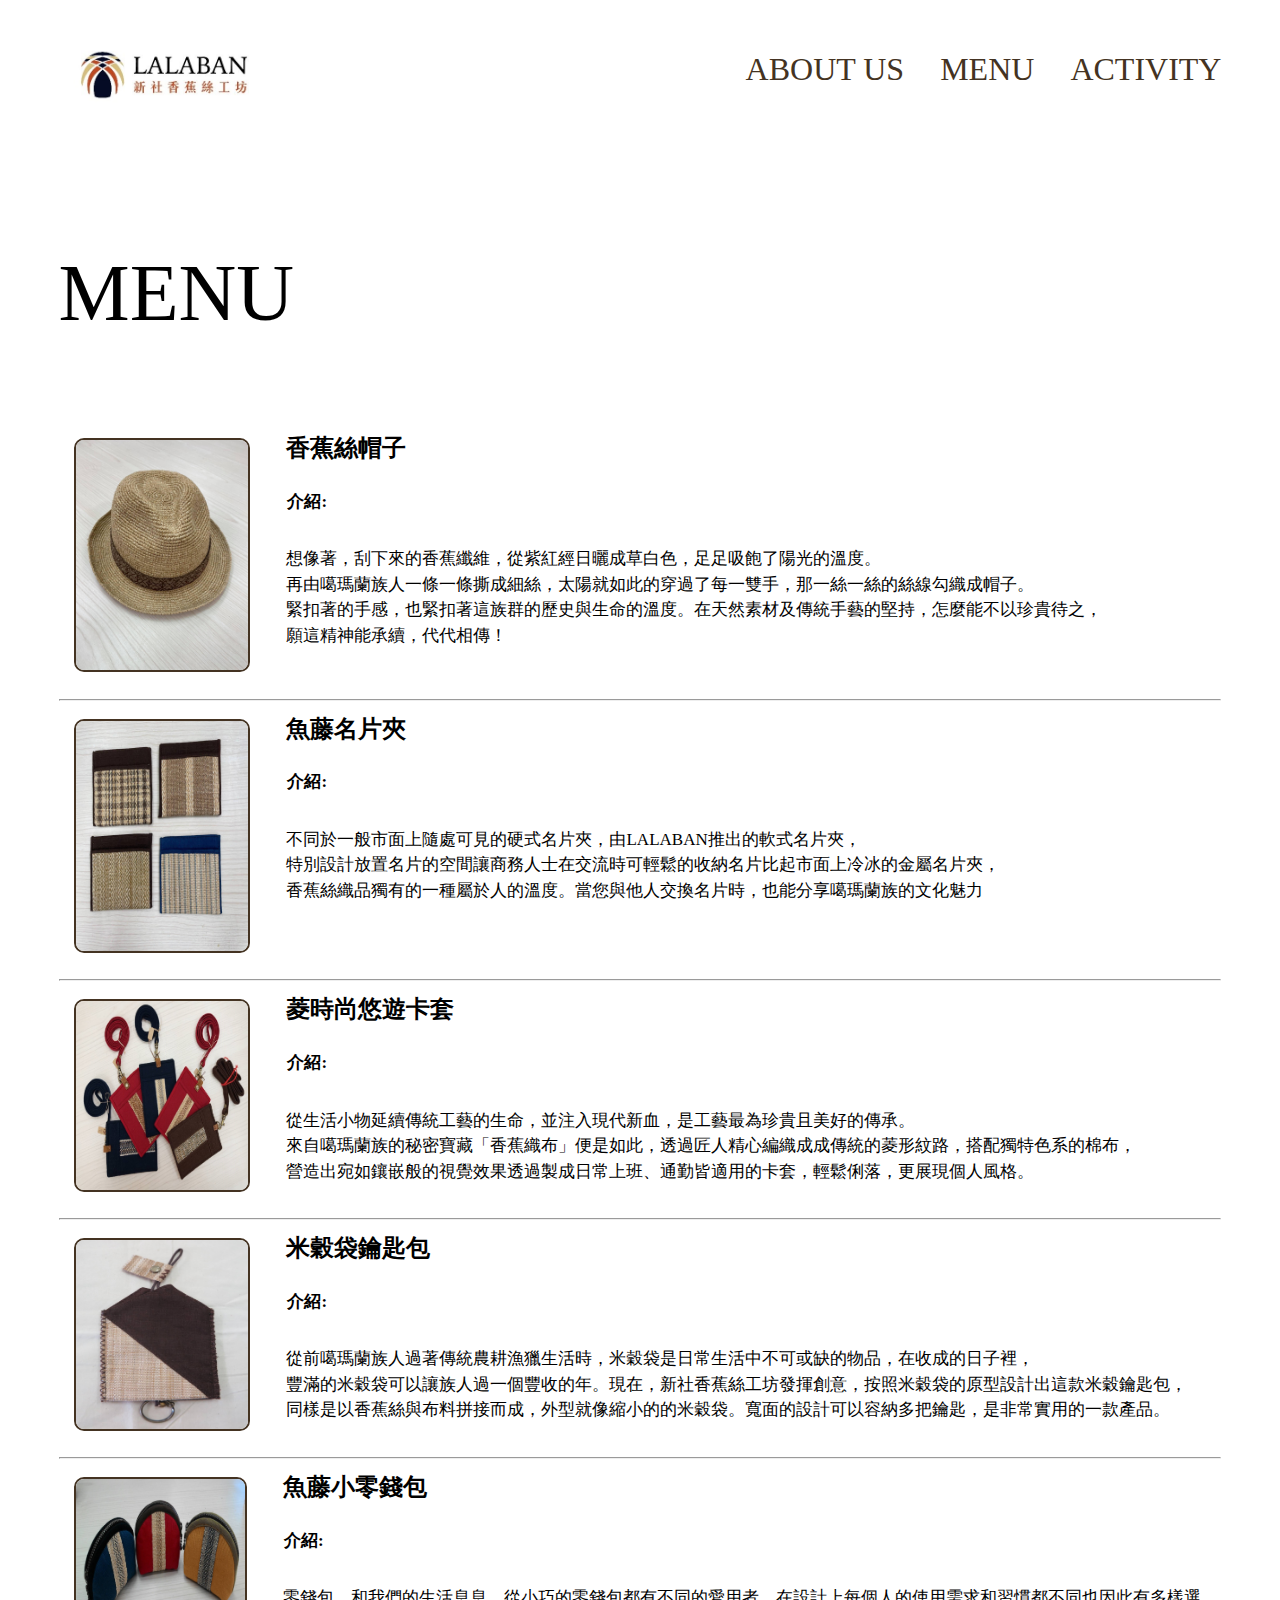
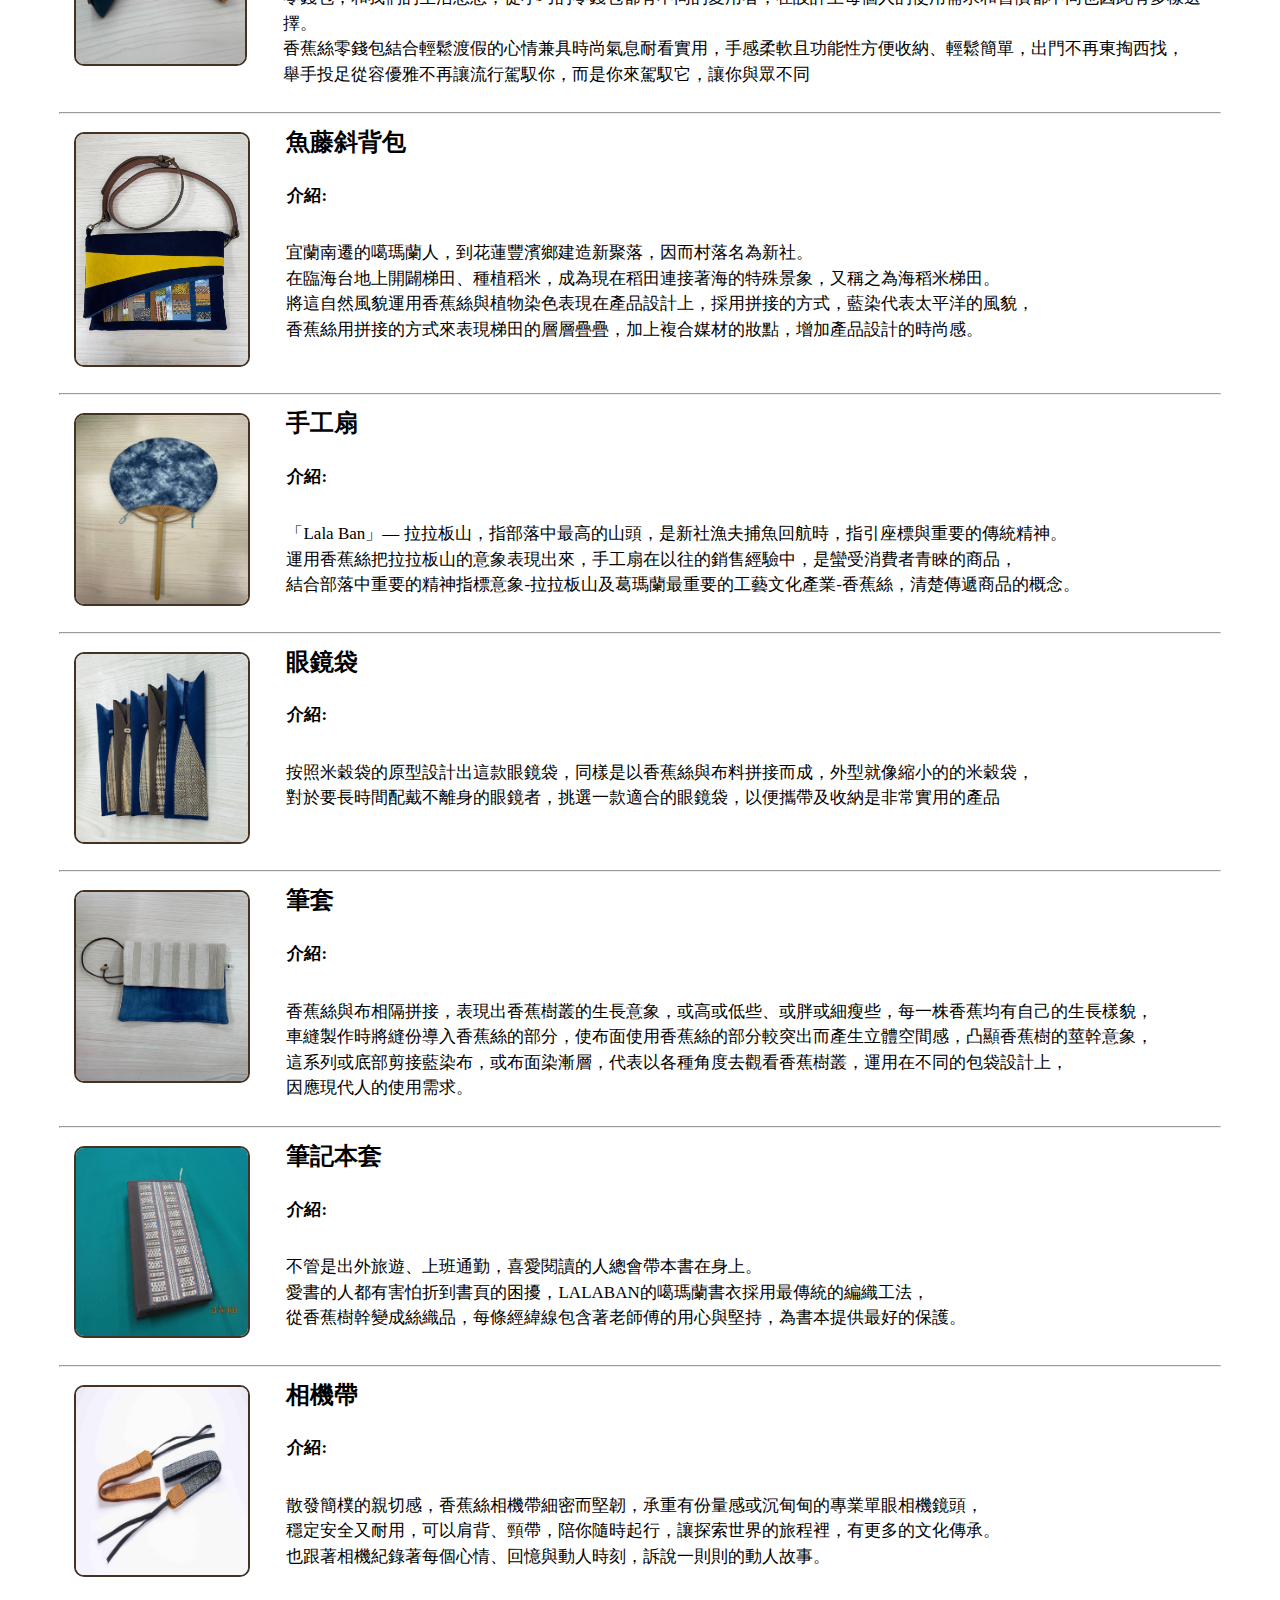
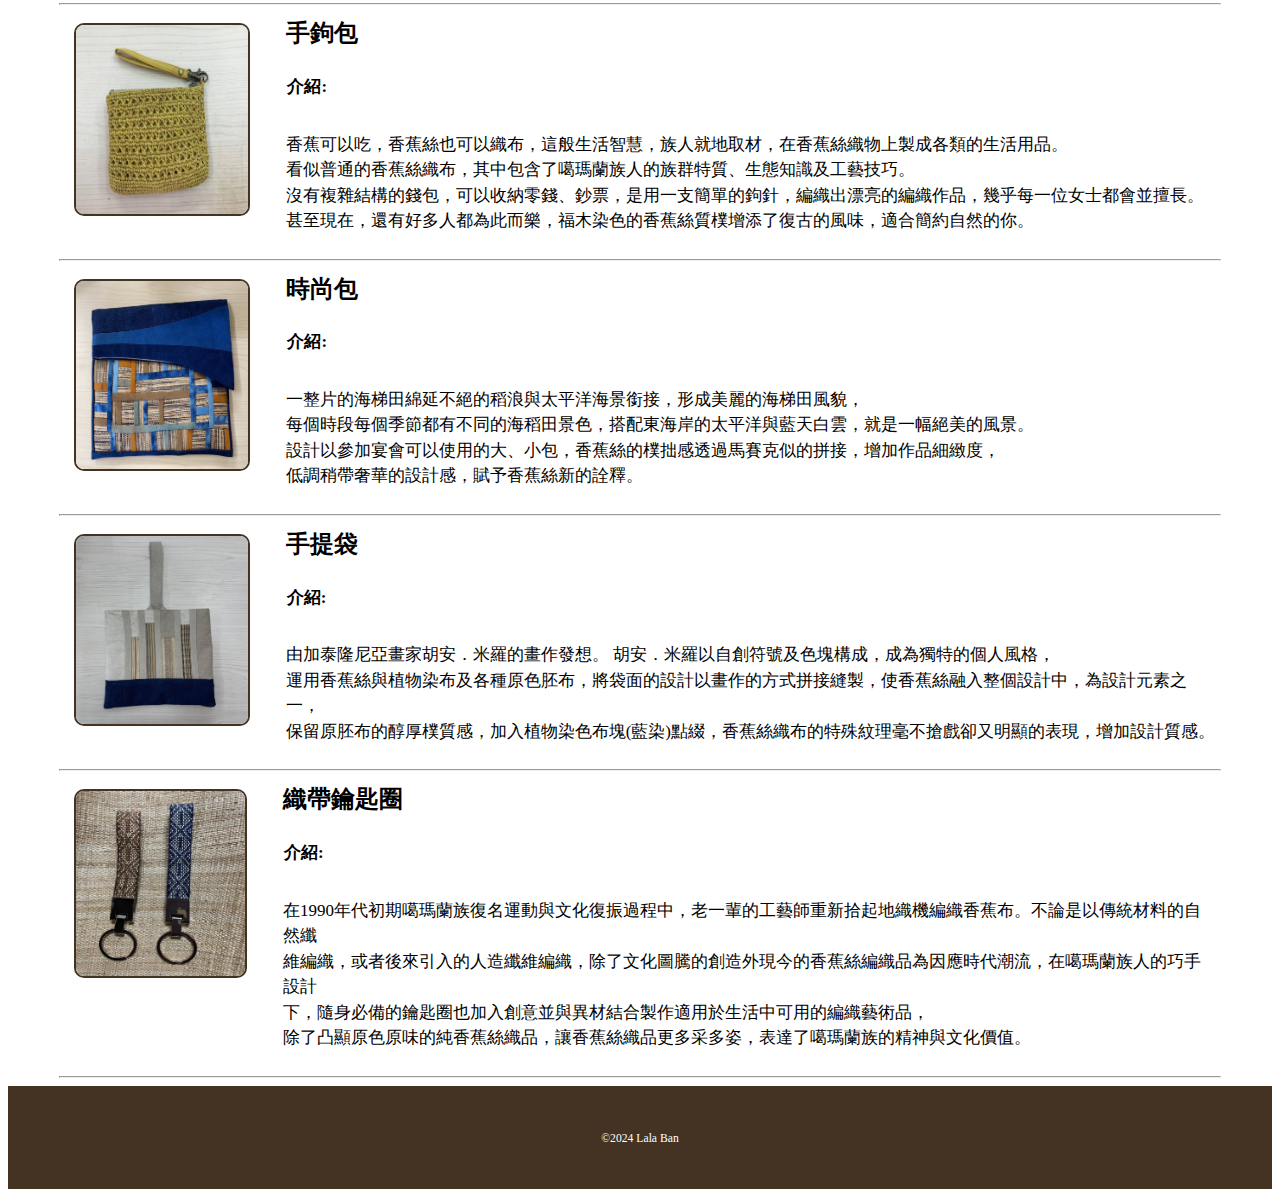
<file: Menu.html>
<!DOCTYPE html>
<!--html版本宣告-->
<html lang="zh-Hant-TW">
  <!--使用html /html包裹檔案宣告檔案類型 並且說明此文件文繁體中文-->

  <head>
    <!--head是用來描述網站資料標題、文件、使用的外部檔案等其內容不會顯示在網頁中-->
    <meta charset="UTF-8" />
    <!--html原本就支援unicode只需宣告用utf-8儲存即可一定要做-->
    <!--使針對手機應用程式的設定可以套用-->
    <meta name="viewport" content="width=device-width, initial-scale=1.0">
    <!--css-->
    <link rel="stylesheet" herf="https://unpkg.com/ress/dist/ress.min.css" />
    <!--設定css預設值避免瀏覽器不同產生差異-->
    <link
      rel="stylesheet"
      herf="https://fonts.googlemaps.com/css?family=Philosopher"
    />
    <!--google font set-->
    <link rel="stylesheet" href="./style.css?v=1.0.4" />
    <!--自己的css-->
    <link rel="stylesheet" href="./Menu_cs.css?v=1.0.2" />
    <link rel="icon" type="images/png" href="images/ICON.png">
    <meta
      name="噶瑪蘭香蕉絲手工藝商品展示及特赦敘述"
      content="花蓮縣噶瑪蘭族發展協會，於2005年在新社部落創立新社香蕉絲工坊，致力於香蕉絲工藝文化的
    保存、推廣與創新等使命，並開創噶瑪蘭族文化產業的契機。"
    />
    <title>Lala Ban-Menu</title>
  </head>

  <body>
    <div id="Menu">
      <header class="page-header wrapper">
        <h1>
          <a href="index.html"
            ><img class="logo" src="images/logo.jpg" alt="新社香蕉絲工坊"
          /></a>
        </h1>
        <nav>
          <ul class="main-nav">
            <li><a href="About_us.html">About us</a></li>
            <li><a href="Menu.html">Menu</a></li>
            <li><a href="Activity.html">Activity</a></li>
          </ul>
        </nav>
      </header>

      <div class="wrapper">
        <!--title這是顯示在畫面上很大的那個用css檔案去調整位置-->
        <h2 class="page-title">Menu</h2>
      </div>
    </div>
    <main>
      <section class="commodity wrapper">
        <!-- 商品介紹 -->
        <div class="row">
          <!-- 第1個row -->
          <div class="left"> 
            <!-- 第1個row的左邊 -->
            <div class="picture">
              <img class="p" src="./shopima/帽子.jpeg" alt="帽子" />
            </div>
          </div>
          <div class="right">
            <!-- 第1個row的右邊 -->
            <div class="t">
              <h2 class="features">香蕉絲帽子</h2>
              <h3 class="introduction">介紹:</h3>
              <p>
                想像著，刮下來的香蕉纖維，從紫紅經日曬成草白色，足足吸飽了陽光的溫度。<br>

                再由噶瑪蘭族人一條一條撕成細絲，太陽就如此的穿過了每一雙手，那一絲一絲的絲線勾織成帽子。<br>

                緊扣著的手感，也緊扣著這族群的歷史與生命的溫度。在天然素材及傳統手藝的堅持，怎麼能不以珍貴待之，<br>
                
                願這精神能承續，代代相傳！
              </p>
            </div>
            <!-- t的div -->
          </div>
          <!-- 第1個row的右邊的div -->
        </div>
        <!-- 第1個row的div -->
        <hr class="hr" />
        <div class="row">
          <!-- 第2個row -->
          <div class="left">
            <!-- 第2個row的左邊 -->
            <div class="picture">
              <img class="p" src="./shopima/名片夾1.jpeg" alt="名片夾" />
            </div>
          </div>
          <div class="right">
            <!-- 第2個row的右邊 -->
            <div class="t">
              <h2 class="features">魚藤名片夾</h2>

              <h3 class="introduction">介紹:</h3>
              <p>
                不同於一般市面上隨處可見的硬式名片夾，由LALABAN推出的軟式名片夾，<br>
                特別設計放置名片的空間讓商務人士在交流時可輕鬆的收納名片比起市面上冷冰的金屬名片夾，<br>
                香蕉絲織品獨有的一種屬於人的溫度。當您與他人交換名片時，也能分享噶瑪蘭族的文化魅力
              </p>
            </div>
            <!-- t2 -->
          </div>
          <!-- r2   -->
        </div>
        <!-- row2 -->

        <hr />
        <div class="row">
          <div class="left">
            <div class="picture">
              <img class="p" src="./shopima/悠遊卡套1.jpeg" alt="悠遊卡套" />
            </div>
          </div>
          <div class="right">
            <div class="t">
              <h2 class="features">菱時尚悠遊卡套</h2>

              <h3 class="introduction">介紹:</h3>
              <p>
                從生活小物延續傳統工藝的生命，並注入現代新血，是工藝最為珍貴且美好的傳承。<br>
                來自噶瑪蘭族的秘密寶藏「香蕉織布」便是如此，透過匠人精心編織成成傳統的菱形紋路，搭配獨特色系的棉布，<br>
                營造出宛如鑲嵌般的視覺效果透過製成日常上班、通勤皆適用的卡套，輕鬆俐落，更展現個人風格。
              </p>
            </div>
            <!-- t3 -->
          </div>
        </div>
        <!-- row3 -->
        <hr />
        <div class="row">
          <div class="left">
            <div class="picture">
              <img class="p" src="./shopima/鑰匙1.jpeg" alt="鑰匙" />
            </div>
          </div>
          <div class="right">
            <div class="t">
              <h2 class="features">米穀袋鑰匙包</h2>
              <h3 class="introduction">介紹:</h3>
              <p>
                從前噶瑪蘭族人過著傳統農耕漁獵生活時，米穀袋是日常生活中不可或缺的物品，在收成的日子裡，<br>
                豐滿的米穀袋可以讓族人過一個豐收的年。現在，新社香蕉絲工坊發揮創意，按照米穀袋的原型設計出這款米穀鑰匙包，<br>
                同樣是以香蕉絲與布料拼接而成，外型就像縮小的的米穀袋。寬面的設計可以容納多把鑰匙，是非常實用的一款產品。
              </p>
            </div>
            <!-- t3 -->
          </div>
        </div>
        <!-- row3 -->
        <hr />
        <div class="row">
          <div class="left">
            <div class="picture">
              <img class="p" src="./shopima/零錢包1.jpeg" alt="零錢包" />
            </div>
          </div>
          <div class="right">
            <div class="t">
              <h2 class="features">魚藤小零錢包</h2>
              <h3 class="introduction">介紹:</h3>
              <p>
                零錢包，和我們的生活息息，從小巧的零錢包都有不同的愛用者，在設計上每個人的使用需求和習慣都不同也因此有多樣選擇。<br />
                香蕉絲零錢包結合輕鬆渡假的心情兼具時尚氣息耐看實用，手感柔軟且功能性方便收納、輕鬆簡單，出門不再東掏西找，<br />
                舉手投足從容優雅不再讓流行駕馭你，而是你來駕馭它，讓你與眾不同
              </p>
            </div>
            <!-- t3 -->
          </div>
        </div>
        <!-- row3 -->
        <hr />
        <div class="row">
          <div class="left">
            <div class="picture">
              <img class="p" src="./shopima/斜背包.jpeg" alt="斜背包" />
            </div>
          </div>
          <div class="right">
            <div class="t">
              <h2 class="features">魚藤斜背包</h2>
              <h3 class="introduction">介紹:</h3>
              <p>
                宜蘭南遷的噶瑪蘭人，到花蓮豐濱鄉建造新聚落，因而村落名為新社。<br />
                在臨海台地上開闢梯田、種植稻米，成為現在稻田連接著海的特殊景象，又稱之為海稻米梯田。<br />
                將這自然風貌運用香蕉絲與植物染色表現在產品設計上，採用拼接的方式，藍染代表太平洋的風貌，<br />
                香蕉絲用拼接的方式來表現梯田的層層疊疊，加上複合媒材的妝點，增加產品設計的時尚感。
              </p>
            </div>
            <!-- t3 -->
          </div>
        </div>
        <!-- row3 -->
        <hr />
        <div class="row">
          <!-- 第1個row -->
          <div class="left">
            <!-- 第1個row的左邊 -->
            <div class="picture">
              <img class="p" src="./shopima/扇子1.jpeg" alt="手工扇" />
            </div>
          </div>
          <div class="right">
            <!-- 第1個row的右邊 -->
            <div class="t">
              <h2 class="features">手工扇</h2>
              <h3 class="introduction">介紹:</h3>
              <p>
                「Lala Ban」—
                拉拉板山，指部落中最高的山頭，是新社漁夫捕魚回航時，指引座標與重要的傳統精神。<br />
                運用香蕉絲把拉拉板山的意象表現出來，手工扇在以往的銷售經驗中，是蠻受消費者青睞的商品，<br />
                結合部落中重要的精神指標意象-拉拉板山及葛瑪蘭最重要的工藝文化產業-香蕉絲，清楚傳遞商品的概念。
              </p>
            </div>
            <!-- t的div -->
          </div>
          <!-- 第1個row的右邊的div -->
        </div>
        <!-- 第1個row的div -->
        <hr />
        <div class="row">
          <!-- 第1個row -->
          <div class="left">
            <!-- 第1個row的左邊 -->
            <div class="picture">
              <img class="p" src="./shopima/筷套.jpg" alt="筷套" />
            </div>
          </div>
          <div class="right">
            <!-- 第1個row的右邊 -->
            <div class="t">
              <h2 class="features">眼鏡袋</h2>
              <h3 class="introduction">介紹:</h3>
              <p>
                按照米穀袋的原型設計出這款眼鏡袋，同樣是以香蕉絲與布料拼接而成，外型就像縮小的的米穀袋，<br />
                對於要長時間配戴不離身的眼鏡者，挑選一款適合的眼鏡袋，以便攜帶及收納是非常實用的產品
              </p>
            </div>
            <!-- t的div -->
          </div>
          <!-- 第1個row的右邊的div -->
        </div>
        <!-- 第1個row的div -->
        <hr class="hr" />
        <div class="row">
          <!-- 第1個row -->
          <div class="left">
            <!-- 第1個row的左邊 -->
            <div class="picture">
              <img class="p" src="./shopima/筆套.jpg" alt="筆套" />
            </div>
          </div>
          <div class="right">
            <!-- 第1個row的右邊 -->
            <div class="t">
              <h2 class="features">筆套</h2>
              <h3 class="introduction">介紹:</h3>
              <p>
                香蕉絲與布相隔拼接，表現出香蕉樹叢的生長意象，或高或低些、或胖或細瘦些，每一株香蕉均有自己的生長樣貌，<br>
                車縫製作時將縫份導入香蕉絲的部分，使布面使用香蕉絲的部分較突出而產生立體空間感，凸顯香蕉樹的莖幹意象，<br>
                這系列或底部剪接藍染布，或布面染漸層，代表以各種角度去觀看香蕉樹叢，運用在不同的包袋設計上，<br>
                因應現代人的使用需求。
              </p>
            </div>
            <!-- t的div -->
          </div>
          <!-- 第1個row的右邊的div -->
        </div>
        <!-- 第1個row的div -->
        <hr class="hr" />
        <div class="row">
          <!-- 第1個row -->
          <div class="left">
            <!-- 第1個row的左邊 -->
            <div class="picture">
              <img class="p" src="./shopima/筆記本套.jpg" alt="筆記本套" />
            </div>
          </div>
          <div class="right">
            <!-- 第1個row的右邊 -->
            <div class="t">
              <h2 class="features">筆記本套</h2>
              <h3 class="introduction">介紹:</h3>
              <p>
                不管是出外旅遊、上班通勤，喜愛閱讀的人總會帶本書在身上。<br>
                愛書的人都有害怕折到書頁的困擾，LALABAN的噶瑪蘭書衣採用最傳統的編織工法，<br>
                從香蕉樹幹變成絲織品，每條經緯線包含著老師傅的用心與堅持，為書本提供最好的保護。
              </p>
            </div>
            <!-- t的div -->
          </div>
          <!-- 第1個row的右邊的div -->
        </div>
        <!-- 第1個row的div -->
        <hr class="hr" />
        <div class="row">
          <!-- 第1個row -->
          <div class="left">
            <!-- 第1個row的左邊 -->
            <div class="picture">
              <img class="p" src="./shopima/相機帶.jpg" alt="相機帶" />
            </div>
          </div>
          <div class="right">
            <!-- 第1個row的右邊 -->
            <div class="t">
              <h2 class="features">相機帶</h2>
              <h3 class="introduction">介紹:</h3>
              <p>
                散發簡樸的親切感，香蕉絲相機帶細密而堅韌，承重有份量感或沉甸甸的專業單眼相機鏡頭，<br />
                穩定安全又耐用，可以肩背、頸帶，陪你隨時起行，讓探索世界的旅程裡，有更多的文化傳承。<br />
                也跟著相機紀錄著每個心情、回憶與動人時刻，訴說一則則的動人故事。
              </p>
            </div>
            <!-- t的div -->
          </div>
          <!-- 第1個row的右邊的div -->
        </div>
        <!-- 第1個row的div -->
        <hr class="hr" />
        <div class="row">
          <!-- 第1個row -->
          <div class="left">
            <!-- 第1個row的左邊 -->
            <div class="picture">
              <img class="p" src="./shopima/手鉤包.jpg" alt="手鉤包" />
            </div>
          </div>
          <div class="right">
            <!-- 第1個row的右邊 -->
            <div class="t">
              <h2 class="features">手鉤包</h2>
              <h3 class="introduction">介紹:</h3>
              <p>
                香蕉可以吃，香蕉絲也可以織布，這般生活智慧，族人就地取材，在香蕉絲織物上製成各類的生活用品。<br />
                看似普通的香蕉絲織布，其中包含了噶瑪蘭族人的族群特質、生態知識及工藝技巧。<br />
                沒有複雜結構的錢包，可以收納零錢、鈔票，是用一支簡單的鉤針，編織出漂亮的編織作品，幾乎每一位女士都會並擅長。<br />
                甚至現在，還有好多人都為此而樂，福木染色的香蕉絲質樸增添了復古的風味，適合簡約自然的你。
              </p>
            </div>
            <!-- t的div -->
          </div>
          <!-- 第1個row的右邊的div -->
        </div>
        <!-- 第1個row的div -->
        <hr class="hr" />
        <div class="row">
          <!-- 第1個row -->
          <div class="left">
            <!-- 第1個row的左邊 -->
            <div class="picture">
              <img class="p" src="./shopima/時尚包.jpg" alt="時尚包" />
            </div>
          </div>
          <div class="right">
            <!-- 第1個row的右邊 -->
            <div class="t">
              <h2 class="features">時尚包</h2>
              <h3 class="introduction">介紹:</h3>
              <p>
                一整片的海梯田綿延不絕的稻浪與太平洋海景銜接，形成美麗的海梯田風貌，<br>
                每個時段每個季節都有不同的海稻田景色，搭配東海岸的太平洋與藍天白雲，就是一幅絕美的風景。<br>
                設計以參加宴會可以使用的大、小包，香蕉絲的樸拙感透過馬賽克似的拼接，增加作品細緻度，<br>
                低調稍帶奢華的設計感，賦予香蕉絲新的詮釋。
              </p>
            </div>
            <!-- t的div -->
          </div>
          <!-- 第1個row的右邊的div -->
        </div>
        <!-- 第1個row的div -->
        <hr class="hr" />
        <div class="row">
          <!-- 第1個row -->
          <div class="left">
            <!-- 第1個row的左邊 -->
            <div class="picture">
              <img class="p" src="./shopima/提袋1.jpeg" alt="手提袋" />
            </div>
          </div>
          <div class="right">
            <!-- 第1個row的右邊 -->
            <div class="t">
              <h2 class="features">手提袋</h2>
              <h3 class="introduction">介紹:</h3>
              <p>
                由加泰隆尼亞畫家胡安．米羅的畫作發想。
                胡安．米羅以自創符號及色塊構成，成為獨特的個人風格，<br>
                運用香蕉絲與植物染布及各種原色胚布，將袋面的設計以畫作的方式拼接縫製，使香蕉絲融入整個設計中，為設計元素之一，<br>
                保留原胚布的醇厚樸質感，加入植物染色布塊(藍染)點綴，香蕉絲織布的特殊紋理毫不搶戲卻又明顯的表現，增加設計質感。
              </p>
            </div>
            <!-- t的div -->
          </div>
          <!-- 第1個row的右邊的div -->
        </div>
        <!-- 第1個row的div -->
        <hr class="hr" />
        <div class="row">
          <!-- 第1個row -->
          <div class="left">
            <!-- 第1個row的左邊 -->
            <div class="picture">
              <img class="p" src="./shopima/鑰匙圈.jpeg" alt="鑰匙圈" />
            </div>
          </div>
          <div class="right">
            <!-- 第1個row的右邊 -->
            <div class="t">
              <h2 class="features">織帶鑰匙圈</h2>
              <h3 class="introduction">介紹:</h3>
              <p>
                在1990年代初期噶瑪蘭族復名運動與文化復振過程中，老一輩的工藝師重新拾起地織機編織香蕉布。不論是以傳統材料的自然纖<br>
                維編織，或者後來引入的人造纖維編織，除了文化圖騰的創造外現今的香蕉絲編織品為因應時代潮流，在噶瑪蘭族人的巧手設計<br>
                下，隨身必備的鑰匙圈也加入創意並與異材結合製作適用於生活中可用的編織藝術品，<br>
                除了凸顯原色原味的純香蕉絲織品，讓香蕉絲織品更多采多姿，表達了噶瑪蘭族的精神與文化價值。
              </p>
            </div>
            <!-- t的div -->
          </div>
          <!-- 第1個row的右邊的div -->
        </div>
        <!-- 第1個row的div -->
        <hr class="hr" />
      </section>
    </main>

    <footer>
      <p><small>&copy;2024 Lala Ban</small></p>
    </footer>
  </body>
</html>
</file>
<file: style.css>
@chartest "UTF-8";

/*共通部分
*/
html{
    font-size: 100%;
    font-family: cursive;
}
body{
    font-family:"Noto Serif TC",sans-self;
    line-height:1.7;
}
/*
取消a標籤的預設下底線
*/

a{
    text-decoration: none;
}

/*
消除nav前面的編號
*/

ul{
    list-style-type: none;
}

img{
    max-width: 100%;
}

/*
共通部分結束
*/



/*
header
*/


.logo{ 
    width:210px;

}

.wrapper{
    max-width:1200px;/*設定最大寬度*/
    margin: 0 auto;/*設定置中對齊*/
    padding: 0 4%;/*設定內側留白空間 配合窄畫面*/
}

.main-nav{
    display: flex;
    font-size: 2rem;
    text-transform: uppercase;
    margin-top: 34px;
    font-family: "Yu Gothic Medium";  
}

.main-nav li{
    margin-left: 36px;
}

/*
更改link預設顏色
*/
.main-nav a{
    color: #432;
}

/*
指到link時顯示的顏色
*/
.main-nav a:hover{
    color: #0bd;
}


.page-header{
    display:flex;
    justify-content: space-between;   /*justift設定對其形式 spacebetween會將最初和最後元素放在左右兩邊*/
    border-radius: 15px; /* 添加圓角 */
    /*background-color: #913304;*/
}



.home-content{
    text-align: center;/*置中對齊*/
    margin-top: 10%;/*上方留白*/
    color: #f5a500;
}

.content p{
    font-size: 1.125rem;
    margin: 10px 0 42px;
}

/*標題*/
.page-title{
    font-size: 5rem;
    font-family:'Philosopher , serif';
    text-transform: uppercase;
    font-weight: normal;
}


/*按鈕*/
.button{
    font-size: 1.375rem;
    background: #0bd;
    color: #fff;
    border-radius: 5px;/*圓角*/
    padding: 18px 32px;
}

.button:hover{
    background: #0090aa;
}

.big-bg{
    background-size: cover;
    background-position: center top;
    background-repeat: no-repeat;
}

#home{
    background-image: url(images/main-bg.jpg);
    min-height: 100vh;

}

#home .page-title{
    text-transform: none;
}

/*要update到共用檔案去意下內容有修改*/
iframe{
    width: 100%;
}

/*對手基板做優化*/
/*當畫面小於600px使用*/
@media (max-width: 768px){


    .page-title{
        font-size: 2.3rem;
    }

    /*Header*/
    .main-nav li{
        margin: 0 20px;

    }

    /*home*/
    .home-content{
        margin-top:20%;
    }

    .page-header{
        flex-direction: column;/*將排版模式改為垂直*/
        align-items:center;
    }
    .main-nav li{
        width: 24vw;
        border-radius: 15px;
        background-color:#432;
        text-align:center;
    }
    .main-nav{
    font-size:1.1rem;
    margin: 34px 35px 0 0;   
    }
    .main-nav a{
        color:white;
    }
}
</file>
<file: Menu_cs.css>
footer {
  background: #432;
  color: #fff;
  text-align: center;
  padding: 26px 0;
}

footer p {
  font-size: 0.875rem;
}

.row {
  padding: 1;
  display: flex;
  justify-content: flex-start;
  margin-left: 5px;
  margin-right: 5px;
}

.p {
  border: 2px solid #432; /* 设置边框宽度和颜色 */
  border-radius: 10px; /* 设置边框圆角 */
  margin: 10px;
}
.t {
  width: 100%;
}

.t p {
  /* padding: 1px 1px; */
  font-size: 17px;
  margin-top: 0; /*調整上邊距*/
  line-height: 1.5; /* 行高為0 */
}

.t h3 {
  padding: 15px 1px;
  font-size: 17px;
  margin-top: 5px; /* 調整上邊距 */
  line-height: 1.5; /* 行高為0 */
}
.left {
  width: 15%;
  height: 15%;
  padding-right: 50px;
}

.features {
  margin-bottom: 5px;
}

.features {
  margin-top: 0;
}

@media (max-width: 768px) {
  .commodity.wrapper {
      max-width: 100%;   /* 取消最大寬度限制 */
      margin: 0;         /* 取消置中對齊 */
      padding: 0;        /* 取消內側留白空間 */
  }

  .left{
    width: 100%;
     height: 100px;
     padding-right: 50px;   
     }   
}
</file>
